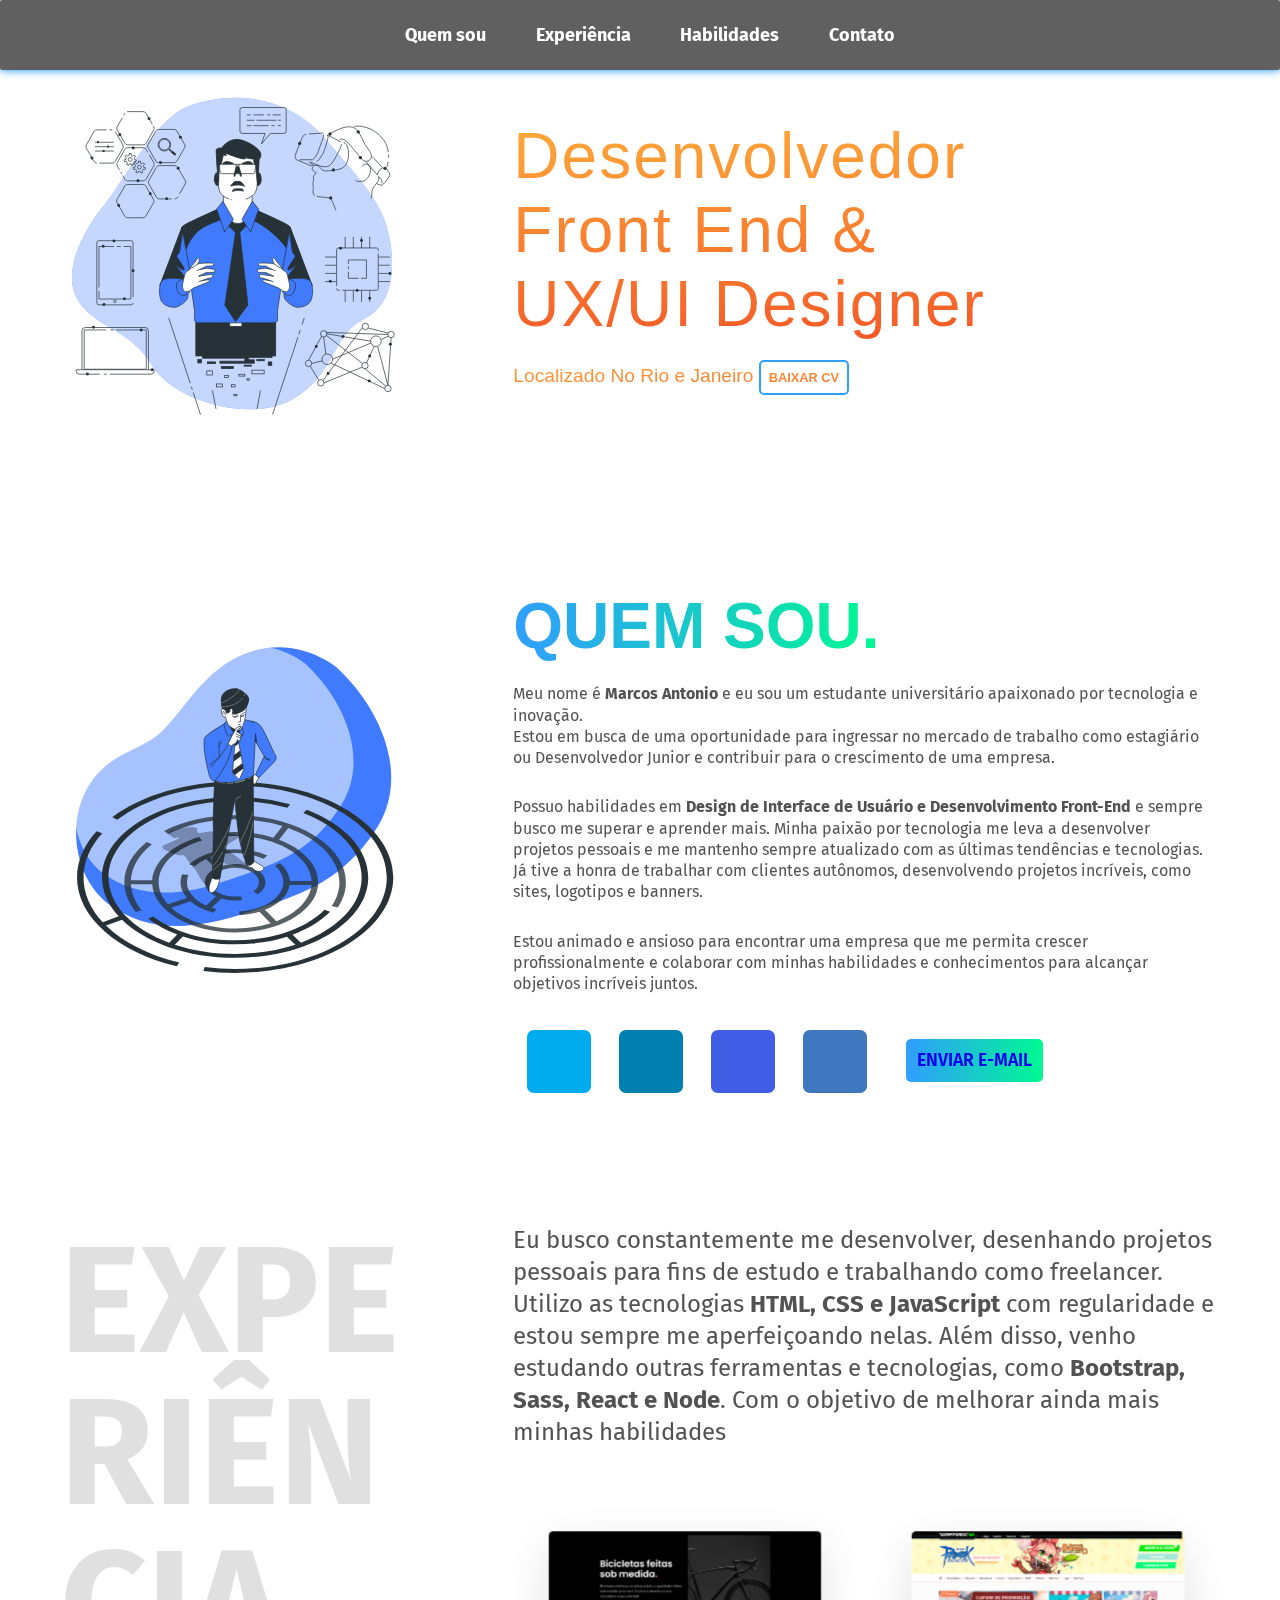
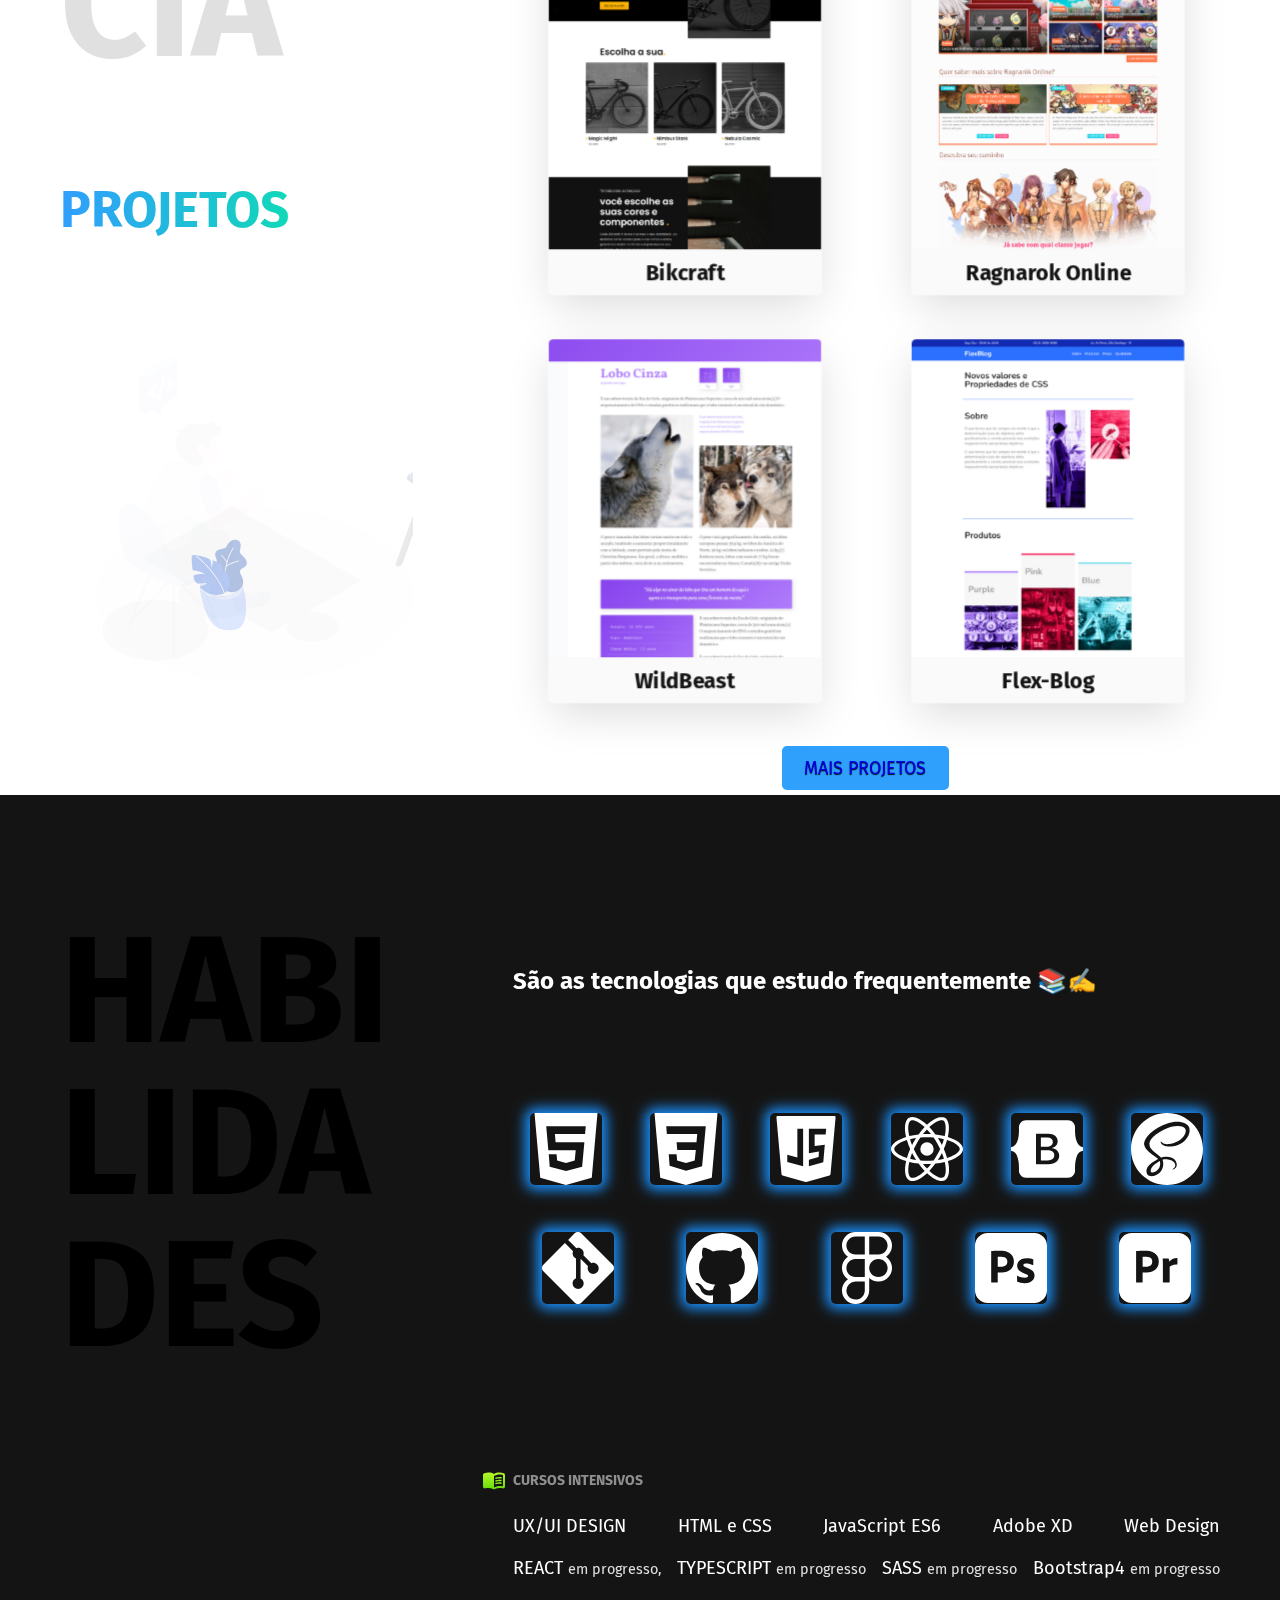
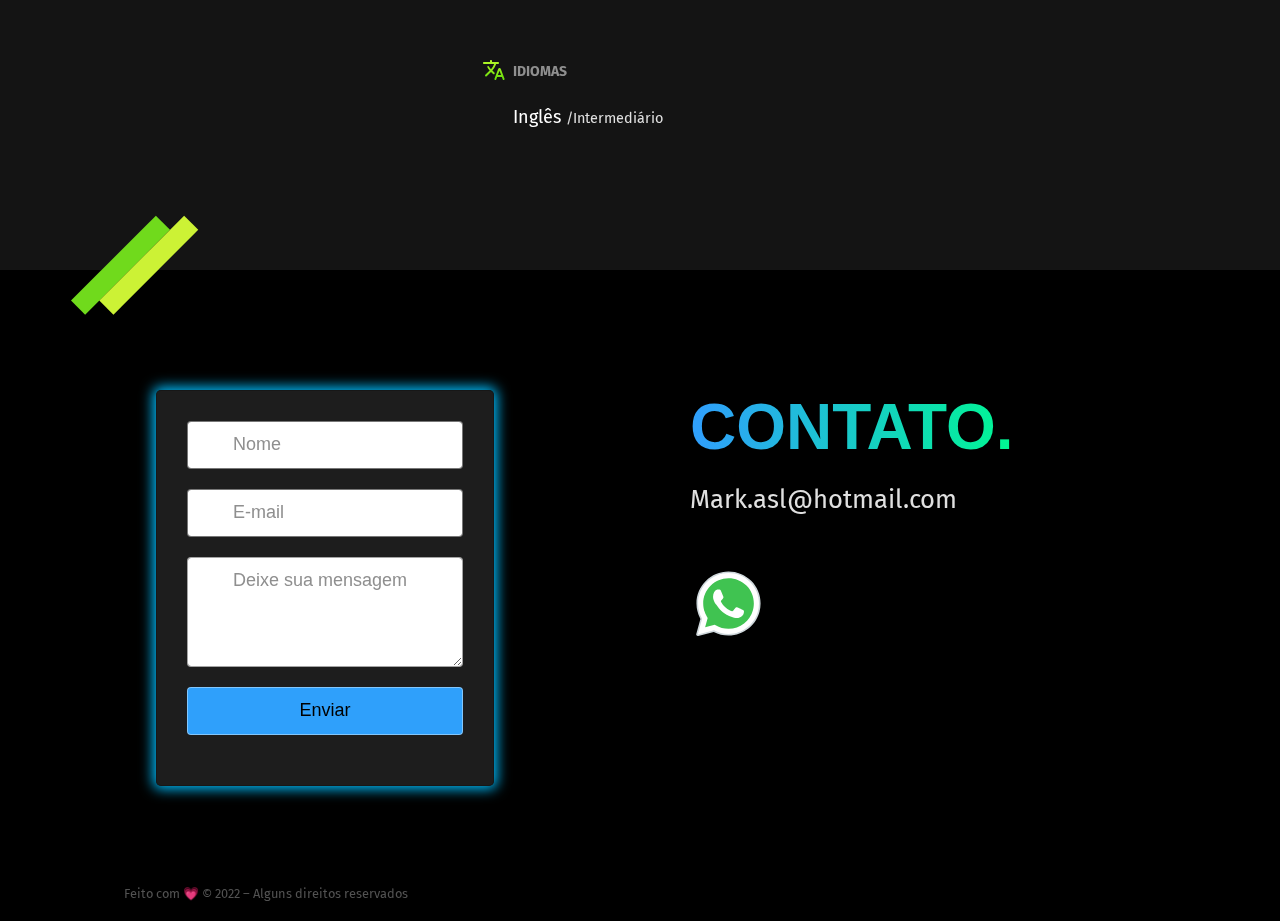
<file: index.html>
<!DOCTYPE html>
<html lang="pt-br">

<head>
  <meta charset="UTF-8">
  <meta http-equiv="X-UA-Compatible" content="IE=edge">
  <meta name="viewport" content="width=device-width, initial-scale=1.0">
  <link rel="stylesheet" href="./css/style.css">
  <link rel="icon" href="./img/LOGO-so-m.svg" type="image/svg+xml">
  <link rel="preconnect" href="https://fonts.googleapis.com">
  <link rel="preconnect" href="https://fonts.gstatic.com" crossorigin>
  <link href="https://fonts.googleapis.com/css2?family=Fira+Sans:wght@400;700&display=swap" rel="stylesheet">
  <title>Marcos Portfólio</title>
  <meta name="description" content="Desenvolvedor Front End & UX/UI Designer, localizado no Rio de Janeiro">
</head>



<body id="home" aria-label="home">

  <header class="header fadeInDown " data-anime="600">
    <div class="todos-itens-header">
      <div class="logo fadeInLeft " data-anime="1000">
        <a href="./"> <img src="./img/LOGO-so-m.svg" alt=""></a>
      </div>
      <nav class="navegacao" id="navegacaolista">
        <ul class="header-menu">
          <li class="nav_item"><a href="#quem-sou" class="nav__link">Quem sou</a></li>
          <li class="nav_item"><a href="#experiencia" class="nav__link">Experiência</a></li>
          <li class="nav_item"><a href="#formacao" class="nav__link">Habilidades</a></li>
          <li class="nav_item"><a href="#contato" class="nav__link">Contato</a></li>
        </ul>
      </nav>



      <label data-anime="1000" class="toggle fadeInRight">
        <input type="checkbox" class="toggle__input sr-only" id="chk">
        <span class="toggle__item"></span>
      </label>
      <a id="humburguer" onclick="clickMenu()" href="#humburguer-nav"> <img src="./img/menu/menu-svgrepo-com1.svg" alt=""></a>
    </div>
  </header>

  <main class="introducao">
    <img class="fadeInLeft" data-anime="600" src="./img/visionary-technology-animate.svg" alt="">

    <div class="texto-profissao fadeInLeft " data-anime="200">
      <h1>Desenvolvedor<br> Front End & <br>UX/UI Designer</h1>
      <p class="fadeInRight" data-anime="400">Localizado No Rio e Janeiro <a data-anime="400" class="fadeInRight" href="./img/Marcos-CV.pdf" download="Marcos-CV">Baixar cv</a></p>


    </div>
  </main>

  <section class="quem-sou" id="quem-sou" aria-label="quem eu sou">


    <div class="quem-sou-container-geral">
      <picture class="img-perfil">
        <img class="fadeInLeft" data-anime="600" src="./img/problem-solving-animate.svg" alt="">
      </picture>
      <div class="quem-sou-texto">
        <h2 class="fadeInLeft" data-anime="200">quem sou.</h2>

        <p class="fadeInRight" data-anime="400">Meu nome é <strong>Marcos Antonio</strong> e eu sou um estudante universitário apaixonado por tecnologia e inovação.<br> Estou em busca de uma oportunidade para ingressar no mercado de trabalho como estagiário ou Desenvolvedor Junior e contribuir para o crescimento de uma empresa. </p>

        <p class="fadeInRight" data-anime="400"> Possuo habilidades em <strong>Design de Interface de Usuário e Desenvolvimento Front-End</strong> e sempre busco me superar e aprender mais.
          Minha paixão por tecnologia me leva a desenvolver projetos pessoais e me mantenho sempre atualizado com as últimas tendências e tecnologias.<br> Já tive a honra de trabalhar com clientes autônomos, desenvolvendo projetos incríveis, como sites, logotipos e banners.</p>

        <p class="fadeInRight" data-anime="400"> Estou animado e ansioso para encontrar uma empresa que me permita crescer profissionalmente e colaborar com minhas habilidades e conhecimentos para alcançar objetivos incríveis juntos.
        </p>


        <div class="icones-redes">

          <ul class="social-icons">
            <li class="icon icon--twitter">
              <a href="https://twitter.com/AslMarcos" target="_blank">
                <span class="icon__name">Twitter</span>
              </a>
            </li>
            <li class="icon icon--linkedin">
              <a href="https://www.linkedin.com/in/marcosasl/" target="_blank">
                <span class="icon__name">LinkedIn</span>
              </a>
            </li>
            <li class="icon icon--instagram">
              <a href="https://www.instagram.com/asl_marcos/" target="_blank">
                <span class="icon__name">Instagram</span>
              </a>
            </li>
            <li class="icon icon--github">
              <a href="https://github.com/MarcosASL" target="_blank">
                <span class="icon__name">GitHub</span>
              </a>
            </li>
          </ul>
        </div>
        <a class="enviar-email-button" href="#contato">Enviar E-mail</a>
      </div>
    </div>
  </section>


  <section class="experiencia" id="experiencia" aria-label="Experiência">

    <div class="exp-e-img">
      <h2 class="subtitulo">Experiência</h2>
      <h3>Projetos</h3>
      <img src="./img/programming-animate-2.svg" alt="">
    </div>
    <div class="exp-text-cards">
      <p class="experiencia-texto">Eu busco constantemente me desenvolver, desenhando projetos pessoais para fins de estudo e trabalhando como freelancer. Utilizo as tecnologias <strong>HTML, CSS e JavaScript</strong> com regularidade e estou sempre me aperfeiçoando nelas. Além disso, venho estudando outras ferramentas e tecnologias, como <strong>Bootstrap, Sass, React e Node</strong>. Com o objetivo de melhorar ainda mais minhas habilidades</p>

      <!-- TENTANDO CARD NOVO -->
      <div class="container-cards-geral">
        <div class="cardContainer inactive">
          <div class="card">
            <div class="side front">
              <div class="img img1"></div>
              <div class="info">
                <h2>Bikcraft</h2>
              </div>
            </div>

            <div class="side back">
              <div class="info">
                <h2>Bikcraft</h2>
                <ul class="lista-card-descri">
                  <li>Uma empresa fictícia que vende bicicletas personalizadas feitas sob medida.</li>
                  <li>Aprendi conceitos como HTML semântico, otimização de imagens, estilização otimizada com CSS3, SEO e utilização do Google Analytics.</li>
                  <li>
                    <b>&#10030; HTML&ensp; &#10030; CSS&ensp; &#10030; JAVASCRIP</b>
                  </li>
                </ul>

                <div class="github-card">
                  <a href="https://github.com/MarcosASL/Bikcraftfinal" target="_blank">
                    <img src="./img/github.svg" alt="">
                  </a>
                  <P> Repositório</P>
                </div>

                <div class="btn">
                  <!-- <h4>Projeto Completo</h4> -->
                  <a href="https://projetobikecraft.netlify.app/" target="_blank">
                    <h4>Ir para a página</h4>
                  </a>
                  <svg fill="#333" height="24" viewBox="0 0 24 24" width="24" xmlns="http://www.w3.org/2000/svg">
                    <path d="M8.59 16.34l4.58-4.59-4.58-4.59L10 5.75l6 6-6 6z" />
                    <path d="M0-.25h24v24H0z" fill="none" />
                  </svg>
                </div>
              </div>
            </div>
          </div>
        </div>

        <div class="cardContainer inactive">
          <div class="card">
            <div class="side front">
              <div class="img img2"></div>
              <div class="info">
                <h2>Ragnarok Online</h2>

              </div>
            </div>
            <div class="side back">
              <div class="info">
                <h2>Ragnarok Online</h2>
                <ul class="lista-card-descri">
                  <li>Repliquei o site completo do jogo ragnarok online para aprimorar meus conhecimentos em layout</li>
                  <li>Aprendi conceitos importantes como position absolute, relative e fixed entre outros.</li>
                  Ainda em desenvolvimento.
                  <li>
                    <b>&#10030; HTML&ensp; &#10030; CSS&ensp; &#10030; JAVASCRIP</b>
                  </li>
                </ul>




                <div class="github-card">
                  <a href="https://github.com/MarcosASL/ProjetoRagnarok" target="_blank">
                    <img src="./img/github.svg" alt="">
                  </a>
                  <P> Repositório</P>
                </div>



                <div class="btn">
                  <a href="#experiencia">
                    <h4>Em construção</h4>
                  </a>
                  <svg fill="#333" height="24" viewBox="0 0 24 24" width="24" xmlns="http://www.w3.org/2000/svg">
                    <path d="M8.59 16.34l4.58-4.59-4.58-4.59L10 5.75l6 6-6 6z" />
                    <path d="M0-.25h24v24H0z" fill="none" />
                  </svg>
                </div>
              </div>
            </div>
          </div>
        </div>

        <div class="cardContainer inactive">
          <div class="card">
            <div class="side front">
              <div class="img img3"></div>
              <div class="info">
                <h2>WildBeast</h2>

              </div>
            </div>
            <div class="side back">
              <div class="info">
                <h2>WildBeast</h2>
                <ul class="lista-card-descri">
                  <li>O projeto Wildbeast foi desenvolvido durante o curso de CSS Grid Layout da Origamid.</li>
                  <li>uma introdução a todas as propriedades do grid, utilizando a nova propriedade Grid do CSS3 e com um design inteiramente responsivo.</li>
                  <li>
                    <b>&#10030; HTML&ensp; &#10030; CSS&ensp; &#10030; JAVASCRIP</b>
                  </li>
                </ul>

                <div class="github-card">
                  <a href="https://github.com/MarcosASL/wildbeast" target="_blank">
                    <img src="./img/github.svg" alt="">
                  </a>
                  <P> Repositório</P>
                </div>



                <div class="btn">
                  <!-- <h4>Projeto Completo</h4> -->
                  <a href="https://wildbeast-projeto.netlify.app/" target="_blank">
                    <h4>Ir para a página</h4>
                  </a>
                  <svg fill="#333" height="24" viewBox="0 0 24 24" width="24" xmlns="http://www.w3.org/2000/svg">
                    <path d="M8.59 16.34l4.58-4.59-4.58-4.59L10 5.75l6 6-6 6z" />
                    <path d="M0-.25h24v24H0z" fill="none" />
                  </svg>
                </div>
              </div>
            </div>
          </div>
        </div>

        <div class="cardContainer inactive">
          <div class="card">
            <div class="side front">
              <div class="img img4"></div>
              <div class="info">
                <h2>Flex-Blog</h2>

              </div>
            </div>
            <div class="side back">
              <div class="info">
                <h2>Flex-Blog</h2>
                <ul class="lista-card-descri">
                  <li>O projeto Flex-Blog foi desenvolvido durante o curso de CSS Flex Layout da Origamid.</li>
                  <li>Aprendi muitos conceitos de Flex-box criando esse layout totalmente responsivo do ZERO!</li>
                  <li>
                    <b>&#10030; HTML&ensp; &#10030; CSS&ensp; &#10030; JAVASCRIP</b>
                  </li>
                </ul>




                <div class="github-card">
                  <a href="https://github.com/MarcosASL/Flex-Blog" target="_blank">
                    <img src="./img/github.svg" alt="">
                  </a>
                  <P> Repositório</P>
                </div>



                <div class="btn">
                  <!-- <h4>Projeto Completo</h4> -->
                  <a href="https://flex-blog-projeto.netlify.app/" target="_blank">
                    <h4>Ir para a página</h4>
                  </a>
                  <svg fill="#333" height="24" viewBox="0 0 24 24" width="24" xmlns="http://www.w3.org/2000/svg">
                    <path d="M8.59 16.34l4.58-4.59-4.58-4.59L10 5.75l6 6-6 6z" />
                    <path d="M0-.25h24v24H0z" fill="none" />
                  </svg>
                </div>
              </div>
            </div>
          </div>
        </div>
      </div>

      <div class="botao-mais-projetos">
        <a class="botao-link-effect" href="#experiencia">Mais projetos</a>
      </div>
    </div>


  </section>

  <section class="formacao" id="formacao" aria-label="Formação">
    <div class="formacao-container">
      <h2 class="subtitulo">HABILIDADES</h2>
      <div class="card-habilidades-container-geral">
        <div class="card-habilidade">
          <div class="img-skill-div">
            <img src="./img/cards-skills/html5.svg" alt="">
            <span>HTML</span>
          </div>
          <div class="img-skill-div">
            <img src="./img/cards-skills/css3.svg" alt="">
            <span>CSS3</span>
          </div>
          <div class="img-skill-div">
            <img src="./img/cards-skills/javascript.svg" alt="">
            <span>JAVASCRIP</span>
          </div>

          <div class="img-skill-div">
            <img src="./img/cards-skills/react.svg" alt="">
            <span>REACT&nbsp;✍</span>
          </div>

          <div class="img-skill-div">
            <img src="./img/cards-skills/bootstrap.svg" alt="">
            <span>BOOTSTRAP&nbsp;✍</span>
          </div>
          <div class="img-skill-div">
            <img src="./img/cards-skills/sass.svg" alt="">
            <span>SASS&nbsp;✍</span>
          </div>
          <div class="img-skill-div">
            <img src="./img/cards-skills/git.svg" alt="">
            <span>GIT</span>
          </div>
          <div class="img-skill-div">
            <img src="./img/cards-skills/github.svg" alt="">
            <span>GITHUB</span>
          </div>
          <div class="img-skill-div">
            <img src="./img/cards-skills/figma.svg" alt="">
            <span>FIGMA</span>
          </div>
          <div class="img-skill-div">
            <img src="./img/cards-skills/adobephotoshop.svg" alt="">
            <span>PHOTOSHOP</span>
          </div>
          <div class="img-skill-div">
            <img src="./img/cards-skills/adobepremierepro.svg" alt="">
            <span>PREMIERE</span>
          </div>
        </div>
        <h3>São as tecnologias que estudo frequentemente 📚✍</h3>

      </div>


      <div class="cursos-idiomas">
        <div class="formacao-extra">
          <div class="cursos">
            <h3>Cursos Intensivos</h3>
            <ul>
              <li>UX/UI DESIGN&emsp;</li>
              <li>HTML e CSS&emsp;</li>
              <li>JavaScript ES6&emsp;</li>
              <li>Adobe XD&emsp;</li>
              <li>Web Design</li>
              <li>REACT <span>em progresso,</span></li>
              <li>TYPESCRIPT <span>em progresso</span></li>
              <li>SASS <span>em progresso</span></li>
              <li>Bootstrap4 <span>em progresso</span></li>
            </ul>
          </div>

          <div class="idiomas">
            <h3>Idiomas</h3>
            <ul>
              <li>Inglês <span>/Intermediário</span></li>
            </ul>
          </div>
        </div>
      </div>
    </div>


  </section>

  <footer class="footer" id="contato">
    <div class="footer-container">

      <form action="https://formsubmit.co/Mark.asl@hotmail.com" method="POST">
        <input name="name" placeholder="Nome" class="name" required />
        <input name="emailaddress" placeholder="E-mail" class="email" type="email" required />
        <textarea rows="4" cols="50" name="subject" placeholder="Deixe sua mensagem" class="message" required></textarea>
        <input name="submit" class="btn-footer" type="submit" value="Enviar" />
        <input type="hidden" name="_next" value="https://marcosasl.github.io/contato.html">
      </form>



      <div class="container-text-footer">
        <H2>contato.</H2>
        <a href="mailto:Mark.asl@hotmail.com?subject=Hello%20again">Mark.asl@hotmail.com</a>
        <span class="whats">
          <a href="https://wa.me/5521993898536?text=Olá%20Marcos,%20Podemos%20conversar?" target="_blank"> <img src="./img/whatsapp.svg" alt=""></a>
        </span>
      </div>
      <p class="footer-copy">Feito com &#128151; © 2022 – Alguns direitos reservados</p>
    </div>
  </footer>

  <script src="./js/plugins/simple-anime.js"></script>
  <script src="./js/script.js"></script>
</body>

</html>
</file>
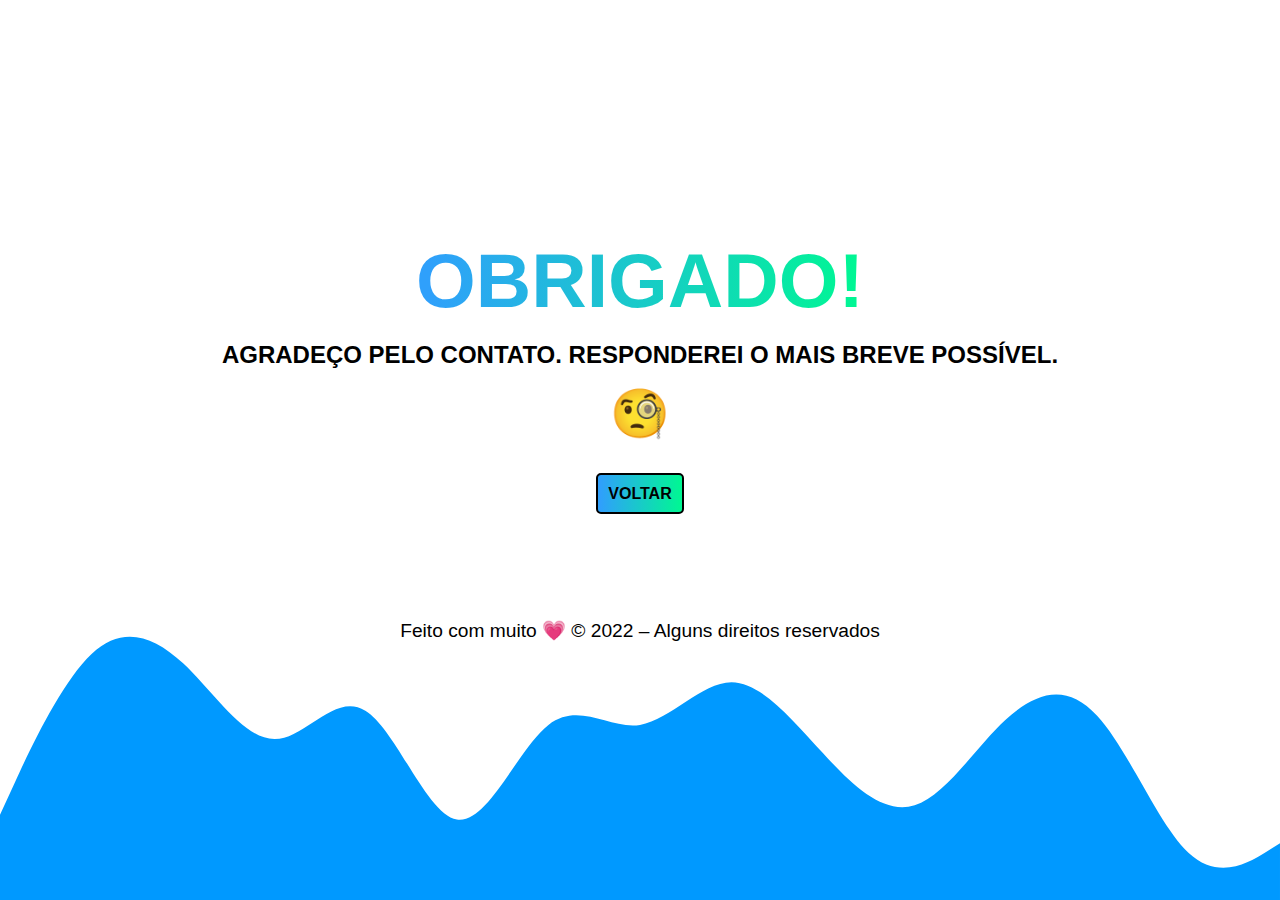
<file: contato.html>
<!DOCTYPE html>
<html lang="pt-br">

<head>
  <meta charset="UTF-8">
  <meta http-equiv="X-UA-Compatible" content="IE=edge">
  <meta name="viewport" content="width=device-width, initial-scale=1.0">
  <title>Contato</title>
</head>

<body>
  <main>
    <section class="container-contato" id="contato">
      <div class="textos">
        <h2>OBRIGADO!</h2>
        <p>AGRADEÇO PELO CONTATO. RESPONDEREI O MAIS BREVE POSSÍVEL.</p>
        <span>&#129488;</span>
        <a href="./index.html">VOLTAR</a>
      </div>
      <footer>
        <h3 class="footer-copy">Feito com muito &#128151; © 2022 – Alguns direitos reservados</h3>
      </footer>
    </section>


  </main>





  <link rel="stylesheet" href="./css/contato.css">
</body>

</html>
</file>
<file: css/style.css>
@import "../css/animacao-plugin.css";
@import "../css/global.css";
@import "../css/header.css";
@import "../css/introducao.css";
@import "../css/experiencia.css";
@import "../css/formacao.css";
@import "../css/footer.css";
@import "../css/toggle-button.css";
@import "../css/quem-sou.css";
@import "../css/formulario-footer.css";
/* @import "../css/contato.css"; */
/* @import "../js/script.js"; */

/* ATENÇÃO, ESSA FORMA AQUI DE LINKAR MEUS ARQUIVOS.CSS NÃO É O IDEAL, POIS O SITE VAI CARREGAR TODOS ARQUIVOS DE IMAGENS ANTES DOS MEUS ARQUIVOS CSS, ISSO PARA QUEM TEM A INTERNET LENTA, É UM PESADELO! USei ESSA MANEIRA SÓ PARA CODAR MELHOR, AO TERMINAR O SITE COMPLETO, ANTES DE COLOCAR O SITE NO AR, FORMATE AQUI!
terminal:
cs css >>p entrar na pasta css
cleancss -o style.min.css style.css
DAI VAI CRIAR UM AQUIVO CHAMADO style.min.css, ELE É SUA VERSÃO JÁ TOTALMENTE OTIMIZADA!

DEPOIS QUE GRAR O ARQUIVO style.min.css, VC VAI TER QUE COLOCAR ELE LÁ NO HTML NO LUGAR DO STYLE.CSS <link rel="stylesheet" href="../css/style.css">
FICARIA <link rel="stylesheet" href="../css/style.min.css">

*/
</file>
<file: css/contato.css>
html {
  background-image: url(../img/wave2.svg);
  background-repeat: no-repeat;
  background-attachment: fixed;
  background-position: bottom;
}

* {
  margin: 0;
  padding: 0;
  font-family: "Roboto", sans-serif;
  text-decoration: none;
  box-sizing: border-box;
}
.container-contato {
  display: flex;
  flex-wrap: wrap;
  padding: 0 auto;
  justify-content: center;
  height: 84vh;
  align-items: center;
  flex-direction: column;
  margin: 1rem;
}
.textos {
  display: flex;
  flex-wrap: wrap;
  flex-direction: column;
  align-items: center;
  gap: 1em;
}

.container-contato h2 {
  display: inline-block;
  font-size: clamp(3.5rem, 6vw, 5.5rem);
  word-break: break-all;
  background-image: -webkit-linear-gradient(0deg, #2fa0fb 3%, #00f793 99%);
  -webkit-background-clip: text;
  background-clip: text;
  -webkit-text-fill-color: transparent;
}
.container-contato p {
  font-size: clamp(1rem, 2vw, 1.5rem);
  font-weight: bold;
  word-break: break-all;
}
footer h3 {
  display: flex;
  justify-content: space-evenly;
  /* font-size: 0.8rem; */
  font-size: clamp(0.7rem, 2.94vw, 1.2rem);
  font-weight: 100;
  /* padding-top: 4.8em; */
  transform: translateY(90px);
}
.container-contato span {
  font-size: 3rem;
}
.container-contato a {
  background-image: -webkit-linear-gradient(0deg, #2fa0fb 3%, #00f793 99%);
  border: solid 2px #000000;
  border-radius: 5px;
  display: inline-block;
  padding: 0.62em;
  text-transform: uppercase;
  font-weight: bold;
  margin: 15px 100px;
  color: #000000;
}
.container-contato a:hover {
  transition: all 0.3s ease;
  box-shadow: 5px 5px 5px;
}
</file>
